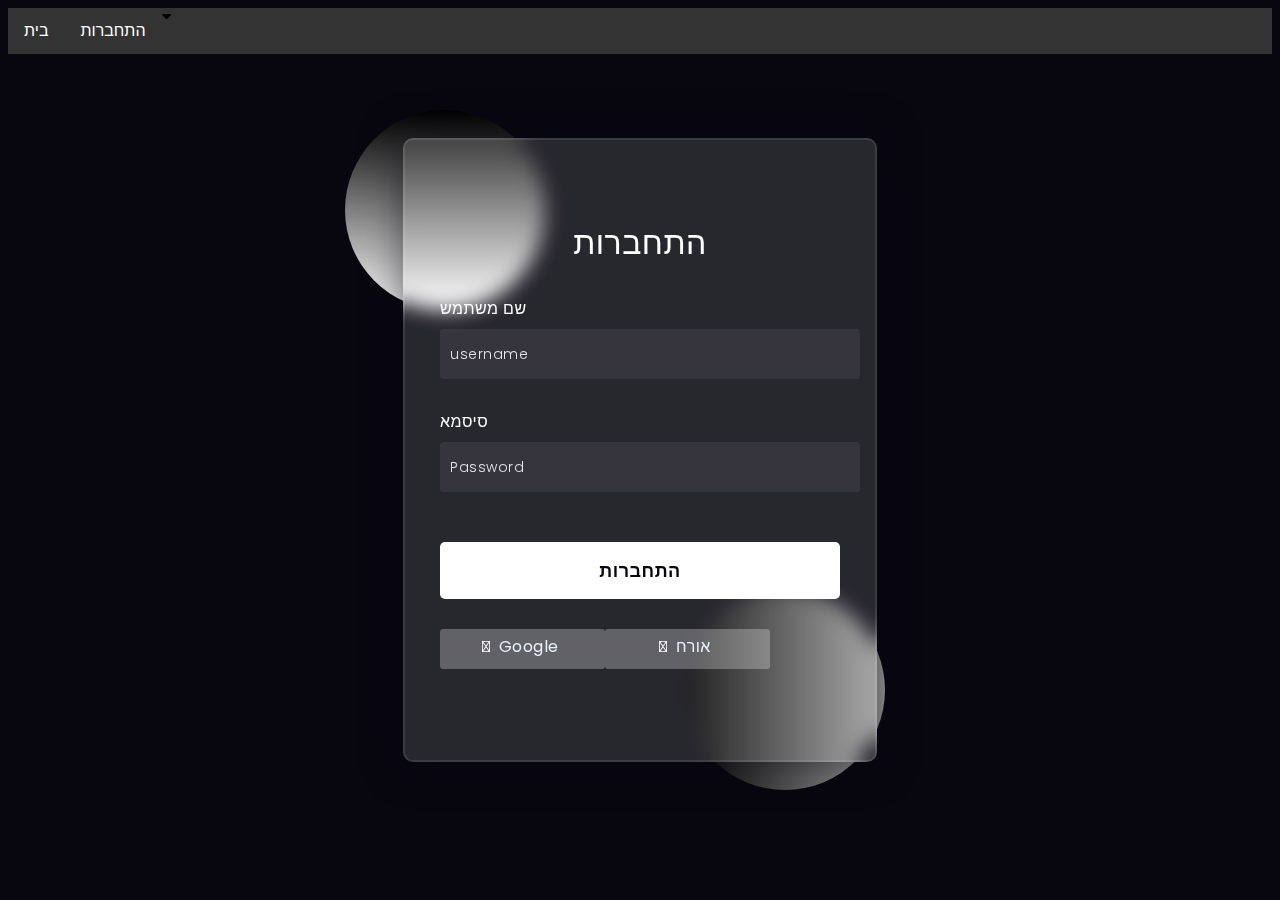
<file: hangle2.2/login.html>
<!DOCTYPE html>
<html lang="en">
<head>
  <meta name="viewport" content="width=device-width, initial-scale=1">
  <link rel="stylesheet" href="https://cdnjs.cloudflare.com/ajax/libs/font-awesome/4.7.0/css/font-awesome.min.css">
  <link href="https://fonts.googleapis.com/css2?family=Poppins:wght@300;500;600&display=swap" rel="stylesheet">
  <style>
    .navbar {
      overflow: hidden;
      background-color: #333;
      font-family: Arial, Helvetica, sans-serif;
    }

    .navbar a {
      float: left;
      font-size: 16px;
      color: white;
      text-align: center;
      padding: 14px 16px;
      text-decoration: none;
    }

    .dropdown {
      float: left;
      overflow: hidden;
    }

    .dropdown .dropbtn {
      font-size: 16px;  
      border: none;
      outline: none;
      color: white;
      padding: 14px 16px;
      background-color: inherit;
      font-family: inherit;
      margin: 0;
    }

    .navbar a:hover, .dropdown:hover .dropbtn {
      background-color: red;
    }

    .dropdown-content {
      display: none;
      position: absolute;
      background-color: #f9f9f9;
      min-width: 160px;
      box-shadow: 0px 8px 16px 0px rgba(0,0,0,0.2);
      z-index: 1;
    }

    .dropdown-content a {
      float: none;
      color: black;
      padding: 12px 16px;
      text-decoration: none;
      display: block;
      text-align: left;
    }

    .dropdown-content a:hover {
      background-color: #fffb00;
    }

    .dropdown:hover .dropdown-content {
      display: block;
    }

    body {
      background-color: #080710;
      font-family: 'Poppins', sans-serif;
    }

    .background {
      width: 430px;
      height: 520px;
      position: absolute;
      transform: translate(-50%,-50%);
      left: 50%;
      top: 50%;
    }

    .background .shape {
      height: 200px;
      width: 200px;
      position: absolute;
      border-radius: 50%;
    }

    .shape:first-child {
      background: linear-gradient(#000000, #ffffff);
      left: -80px;
      top: -80px;
    }

    .shape:last-child {
      background: linear-gradient(to right, #000000, #a1a1a1);
      right: -30px;
      bottom: -80px;
    }

    form {
      height: 520px;
      width: 400px;
      background-color: rgba(255,255,255,0.13);
      position: absolute;
      transform: translate(-50%,-50%);
      top: 50%;
      left: 50%;
      border-radius: 10px;
      backdrop-filter: blur(10px);
      border: 2px solid rgba(255,255,255,0.1);
      box-shadow: 0 0 40px rgba(8,7,16,0.6);
      padding: 50px 35px;
    }

    form * {
      font-family: 'Poppins',sans-serif;
      color: #ffffff;
      letter-spacing: 0.5px;
      outline: none;
      border: none;
    }

    form h3 {
      font-size: 32px;
      font-weight: 500;
      line-height: 42px;
      text-align: center;
    }

    label {
      display: block;
      margin-top: 30px;
      font-size: 16px;
      font-weight: 500;
    }

    input {
      display: block;
      height: 50px;
      width: 100%;
      background-color: rgba(255,255,255,0.07);
      border-radius: 3px;
      padding: 0 10px;
      margin-top: 8px;
      font-size: 14px;
      font-weight: 300;
    }

    ::placeholder {
      color: #e5e5e5;
    }

    button {
      margin-top: 50px;
      width: 100%;
      background-color: #ffffff;
      color: #080710;
      padding: 15px 0;
      font-size: 18px;
      font-weight: 600;
      border-radius: 5px;
      cursor: pointer;
    }

    .social {
      margin-top: 30px;
      display: flex;
    }

    .social div {
      background: rgb(0, 0, 0);
      width: 150px;
      border-radius: 3px;
      padding: 5px 10px 10px 5px;
      background-color: rgba(255,255,255,0.27);
      color: #eaf0fb;
      text-align: center;
    }

    .social div:hover {
      background-color: rgba(255,255,255,0.47);
    }

    .social .fb {
      margin-left: 25px;
    }

    .social i {
      margin-right: 4px;
    }

  </style>
</head>
<body>
  <div class="navbar">
    <a href="index.html">בית</a>
    <a href="login.html" id="login-button">התחברות</a>
    <div class="dropdown">
        <i class="fa fa-caret-down"></i>
      </button>
      </div>
    </div>
   
  </div>

  <div class="background">
    <div class="shape"></div>
    <div class="shape"></div>
  </div>
  <form onsubmit="saveCredentials(event)">
    <h3>התחברות</h3>

    <label for="username">שם משתמש</label>
    <input type="text" placeholder="username" id="username" required>

    <label for="password">סיסמא</label>
    <input type="password" placeholder="Password" id="password" required>

    <button type="submit">התחברות</button>
    <div class="social">
      <div class="go"><i class="fab fa-google"></i> Google</div>
      <div id=guest-button onclick="redirectToGame()"><i class="fab fa-user"></i> אורח</div>
    </div>
  </form>
   <script>
    function saveCredentials(event) {
      event.preventDefault();
      const username = document.getElementById('username').value;
      const password = document.getElementById('password').value;
      localStorage.setItem('username', username);
      localStorage.setItem('password', password);
      window.location.href = 'index.html'; // מעביר אל משחק
    }

    function redirectToGame() {
  localStorage.setItem('username', null);
  window.location.href = 'index.html';  
}
    
  </script>
</body>
</html>
</file>
